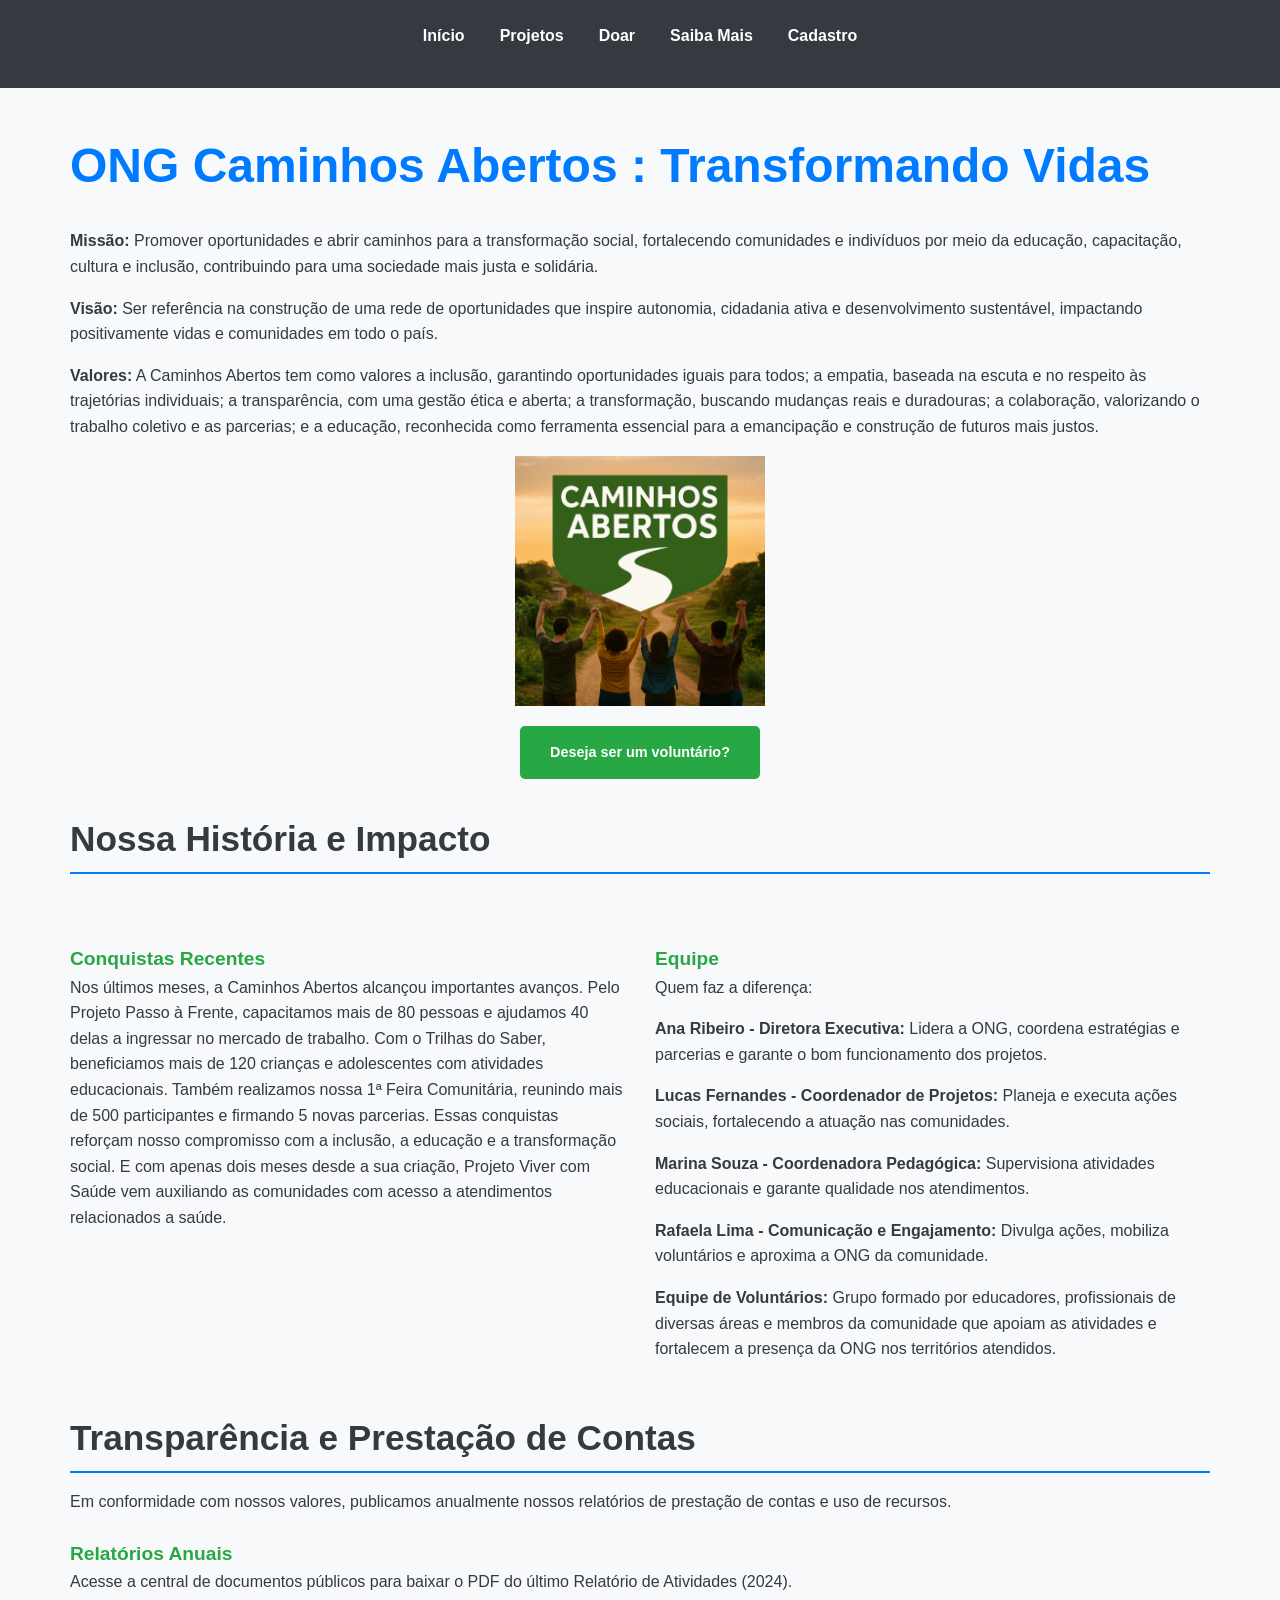
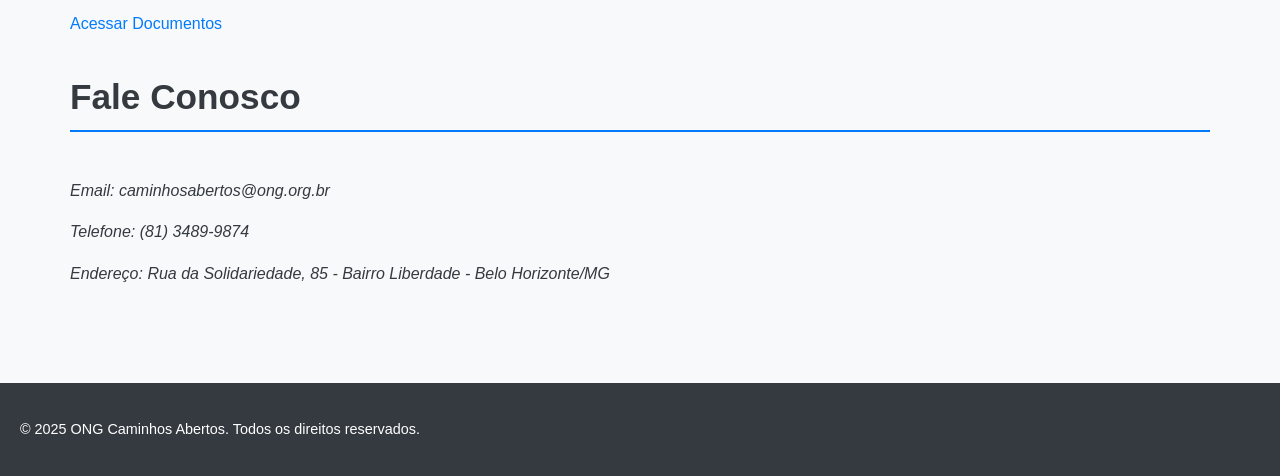
<file: index.html>
<!DOCTYPE html>
<html lang="pt-BR">
<head>
    <meta charset="UTF-8">
    <meta name="viewport" content="width=device-width, initial-scale=1.0">
    <title>Caminhos Abertos | Página Inicial</title>
    <meta name="description" content="Plataforma da ONG Caminhos Abertos: Conheça nossos projetos, voluntarie-se e faça doações online.">
    <meta name="keywords" content="ONG, Voluntariado, Doação, Projetos Sociais, Terceiro Setor">
    <meta name="author" content="Jonatha Thiago / Equipe de Desenvolvimento">

    <link rel="stylesheet" href="assets/css/style.css">
    <script src="assets/scripts/script.js" defer></script>
</head>
<body>
    <header>
        <nav>
            <ul>
                <li><a href="index.html">Início</a></li>
                <li><a href="projetos.html">Projetos</a></li>
                <li><a href="doacoes.html">Doar</a></li>
                <li><a href="saibamais.html">Saiba Mais</a></li> <li><a href="cadastro.html">Cadastro</a></li>
            </ul>
        </nav>
    </header>

    <main>
        <section id="apresentacao">
            <h1>ONG Caminhos Abertos : Transformando Vidas</h1>

            <p><b>Missão:</b> Promover oportunidades e abrir caminhos para a transformação social, fortalecendo comunidades e indivíduos por meio da educação, capacitação, cultura e inclusão, contribuindo para uma sociedade mais justa e solidária.</p>
            <p><b>Visão:</b> Ser referência na construção de uma rede de oportunidades que inspire autonomia, cidadania ativa e desenvolvimento sustentável, impactando positivamente vidas e comunidades em todo o país.</p>
            <p><b>Valores:</b> A Caminhos Abertos tem como valores a inclusão, garantindo oportunidades iguais para todos; a empatia, baseada na escuta e no respeito às trajetórias individuais; a transparência, com uma gestão ética e aberta; a transformação, buscando mudanças reais e duradouras; a colaboração, valorizando o trabalho coletivo e as parcerias; e a educação, reconhecida como ferramenta essencial para a emancipação e construção de futuros mais justos.</p>
            <img src="assets/images/capa_principal_ong.png" alt="Foto de um projeto social da ONG" loading="lazy"id="capa-principal">

            <a href="projetos.html#voluntariado" class="btn-voluntario" role="button">Deseja ser um voluntário?</a>
        </section>

        <section id="sobre">
            <h2>Nossa História e Impacto</h2>
            <article>
                <h3>Conquistas Recentes</h3>
                <p>Nos últimos meses, a Caminhos Abertos alcançou importantes avanços. Pelo Projeto Passo à Frente, capacitamos mais de 80 pessoas e ajudamos 40 delas a ingressar no mercado de trabalho. Com o Trilhas do Saber, beneficiamos mais de 120 crianças e adolescentes com atividades educacionais. Também realizamos nossa 1ª Feira Comunitária, reunindo mais de 500 participantes e firmando 5 novas parcerias. Essas conquistas reforçam nosso compromisso com a inclusão, a educação e a transformação social. E com apenas dois meses desde a sua criação, Projeto Viver com Saúde vem auxiliando as comunidades com acesso a atendimentos relacionados a saúde.</p>
            </article>
            <article>
                <h3>Equipe</h3>
                <p>Quem faz a diferença:</p>
                <p><b>Ana Ribeiro - Diretora Executiva:</b> Lidera a ONG, coordena estratégias e parcerias e garante o bom funcionamento dos projetos.</p>
                <p><b>Lucas Fernandes - Coordenador de Projetos:</b> Planeja e executa ações sociais, fortalecendo a atuação nas comunidades.</p>
                <p><b>Marina Souza - Coordenadora Pedagógica:</b> Supervisiona atividades educacionais e garante qualidade nos atendimentos.</p>
                <p><b>Rafaela Lima - Comunicação e Engajamento:</b> Divulga ações, mobiliza voluntários e aproxima a ONG da comunidade.</p>
                <p><b>Equipe de Voluntários:</b> Grupo formado por educadores, profissionais de diversas áreas e membros da comunidade que apoiam as atividades e fortalecem a presença da ONG nos territórios atendidos.</p>
            </article>
        </section>
        
        <section id="transparencia">
            <h2>Transparência e Prestação de Contas</h2>
            <p>Em conformidade com nossos valores, publicamos anualmente nossos relatórios de prestação de contas e uso de recursos.</p>
            <article>
                <h3>Relatórios Anuais</h3>
                <p>Acesse a central de documentos públicos  para baixar o PDF do último Relatório de Atividades (2024).</p>
                <a href="documentos.html" class="btn-primary" role="button">Acessar Documentos</a>
            </article>
        </section>
        
        <section id="contato">
            <h2>Fale Conosco</h2>
            <address>
                <p>Email: caminhosabertos@ong.org.br</p>
                <p>Telefone: (81) 3489-9874</p>
                <p>Endereço: Rua da Solidariedade, 85 - Bairro Liberdade - Belo Horizonte/MG</p>
            </address>
        </section>
    </main>

    <footer>
        <p>&copy; 2025 ONG Caminhos Abertos. Todos os direitos reservados.</p>
    </footer>
</body>
</html>
</file>
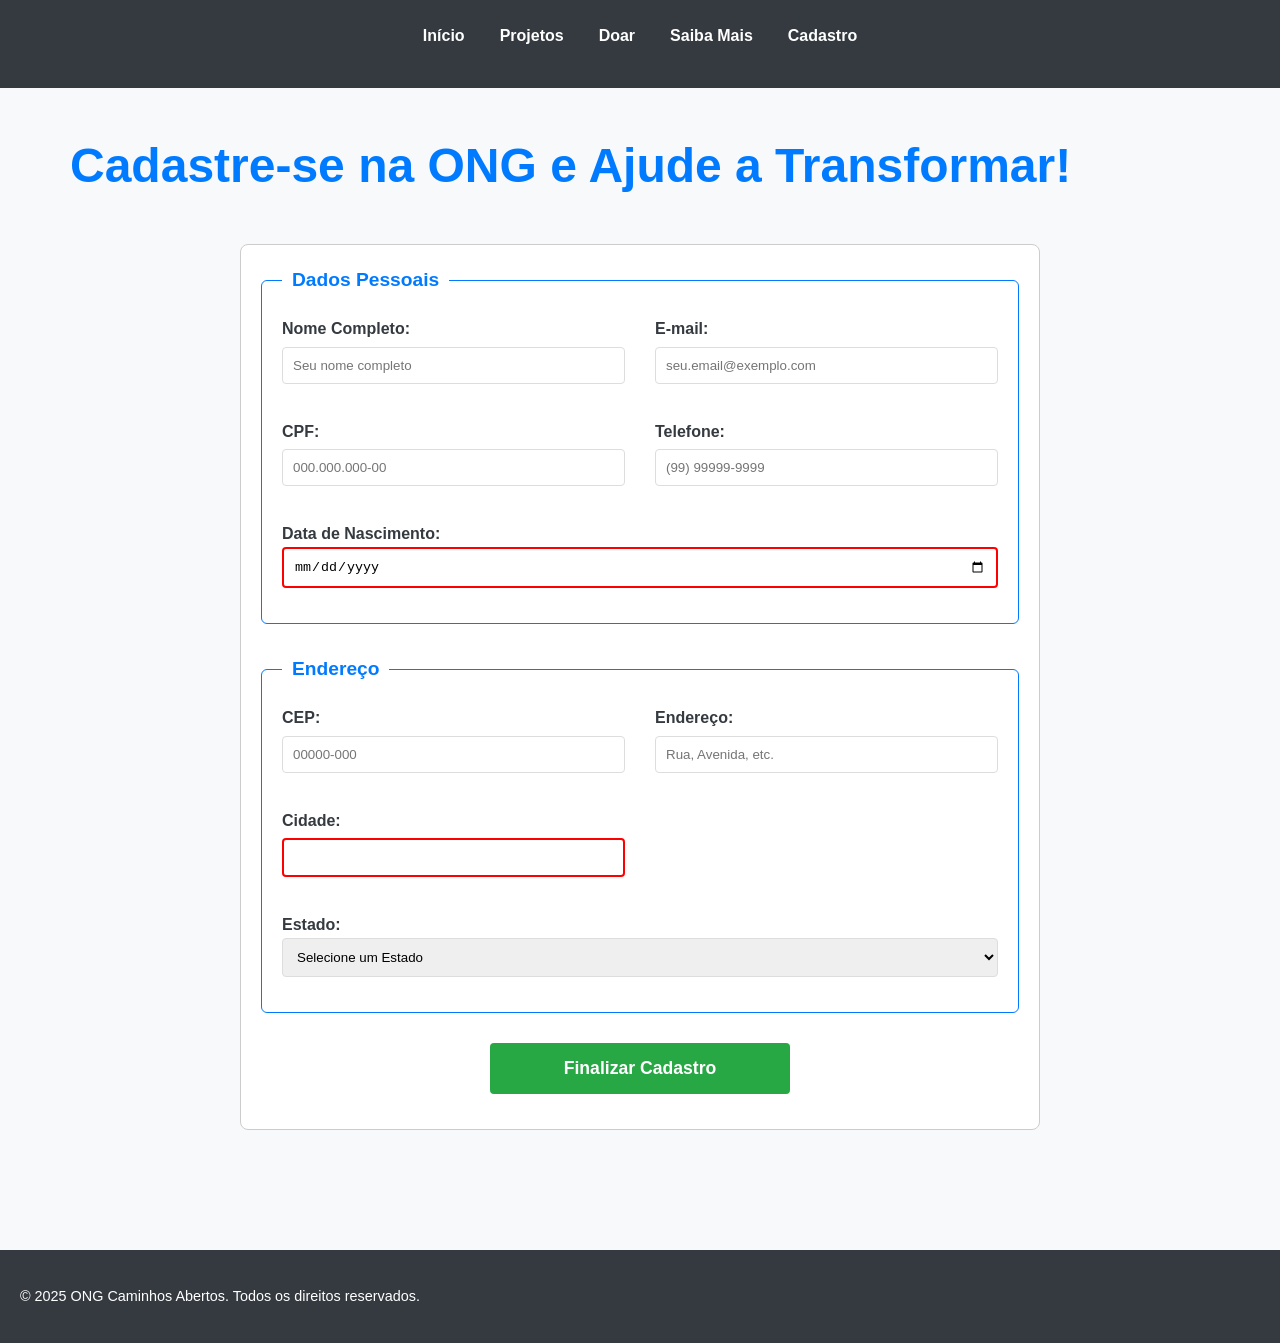
<file: cadastro.html>
<!DOCTYPE html>
<html lang="pt-BR">
<head>
    <meta charset="UTF-8">
    <meta name="viewport" content="width=device-width, initial-scale=1.0">
    <title>Cadastre-se | Caminhos Abertos</title>
    <link rel="stylesheet" href="assets/css/style.css">
    <script src="assets/scripts/script.js" defer></script>

</head>
<body>
    <header>
        <nav>
            <ul>
                <li><a href="index.html">Início</a></li>
                <li><a href="projetos.html">Projetos</a></li>
                <li><a href="doacoes.html">Doar</a></li>
                <li><a href="saibamais.html">Saiba Mais</a></li> <li><a href="cadastro.html">Cadastro</a></li>
            </ul>
        </nav>
    </header>

    <main>
        <h1>Cadastre-se na ONG e Ajude a Transformar!</h1>

        <form action="#" method="POST">
    
            <fieldset>
                <legend>Dados Pessoais</legend>

                <div>
                    <label for="nome">Nome Completo:</label>
                    <input type="text" id="nome" name="nome" placeholder="Seu nome completo" required>
                </div>

                <div>
                    <label for="email">E-mail:</label>
                    <input type="email" id="email" name="email" placeholder="seu.email@exemplo.com" required>
                    <span class="mensagem-erro" id="email-erro" style="color: red; font-size: 0.9em;"></span>
                </div>

                <div>
                    <label for="cpf">CPF:</label>
                    <input type="text" id="cpf" name="cpf" 
                        placeholder="000.000.000-00" 
                        required
                    />
                </div>

                <div>
                    <label for="telefone">Telefone:</label>
                    <input type="tel" id="telefone" name="telefone" 
                        placeholder="(99) 99999-9999" 
                        required
                    />
                </div>
                
                <div>
                    <label for="dataNasc">Data de Nascimento:</label>
                    <input type="date" id="dataNasc" name="dataNasc" required>
                </div>
            </fieldset>

            <fieldset>
                <legend>Endereço</legend>

                <div>
                    <label for="cep">CEP:</label>
                    <input type="text" id="cep" name="cep" 
                        placeholder="00000-000" 
                        required
                    />
                </div>

                <div>
                    <label for="endereco">Endereço:</label>
                    <input type="text" id="endereco" name="endereco" placeholder="Rua, Avenida, etc." required>
                </div>

                <div>
                    <label for="cidade">Cidade:</label>
                    <input type="text" id="cidade" name="cidade" required>
                </div>

                <div>
                    <label for="estado">Estado:</label>
                    <select id="estado" name="estado" required>
                        <option value="" disabled selected>Selecione um Estado</option>
                        <option value="SP">São Paulo</option>
                        <option value="RJ">Rio de Janeiro</option>
                        <option value="MG">Minas Gerais</option>
                        <option value="DF">Distrito Federal</option>
                        <option value="GO">Goiás</option>
                        <option value="CE">Ceará</option>
                        <option value="BA">Bahia</option>
                        <option value="PI">Piauí</option>
                        <option value="SC">Santa Catarina</option>
                    </select>
                </div>
            </fieldset>

            <div>
                <button type="submit">Finalizar Cadastro</button>
            </div>
        </form>
    </main>

    <footer>
        <p>&copy; 2025 ONG Caminhos Abertos. Todos os direitos reservados.</p>
    </footer>
</body>
</html>
</file>
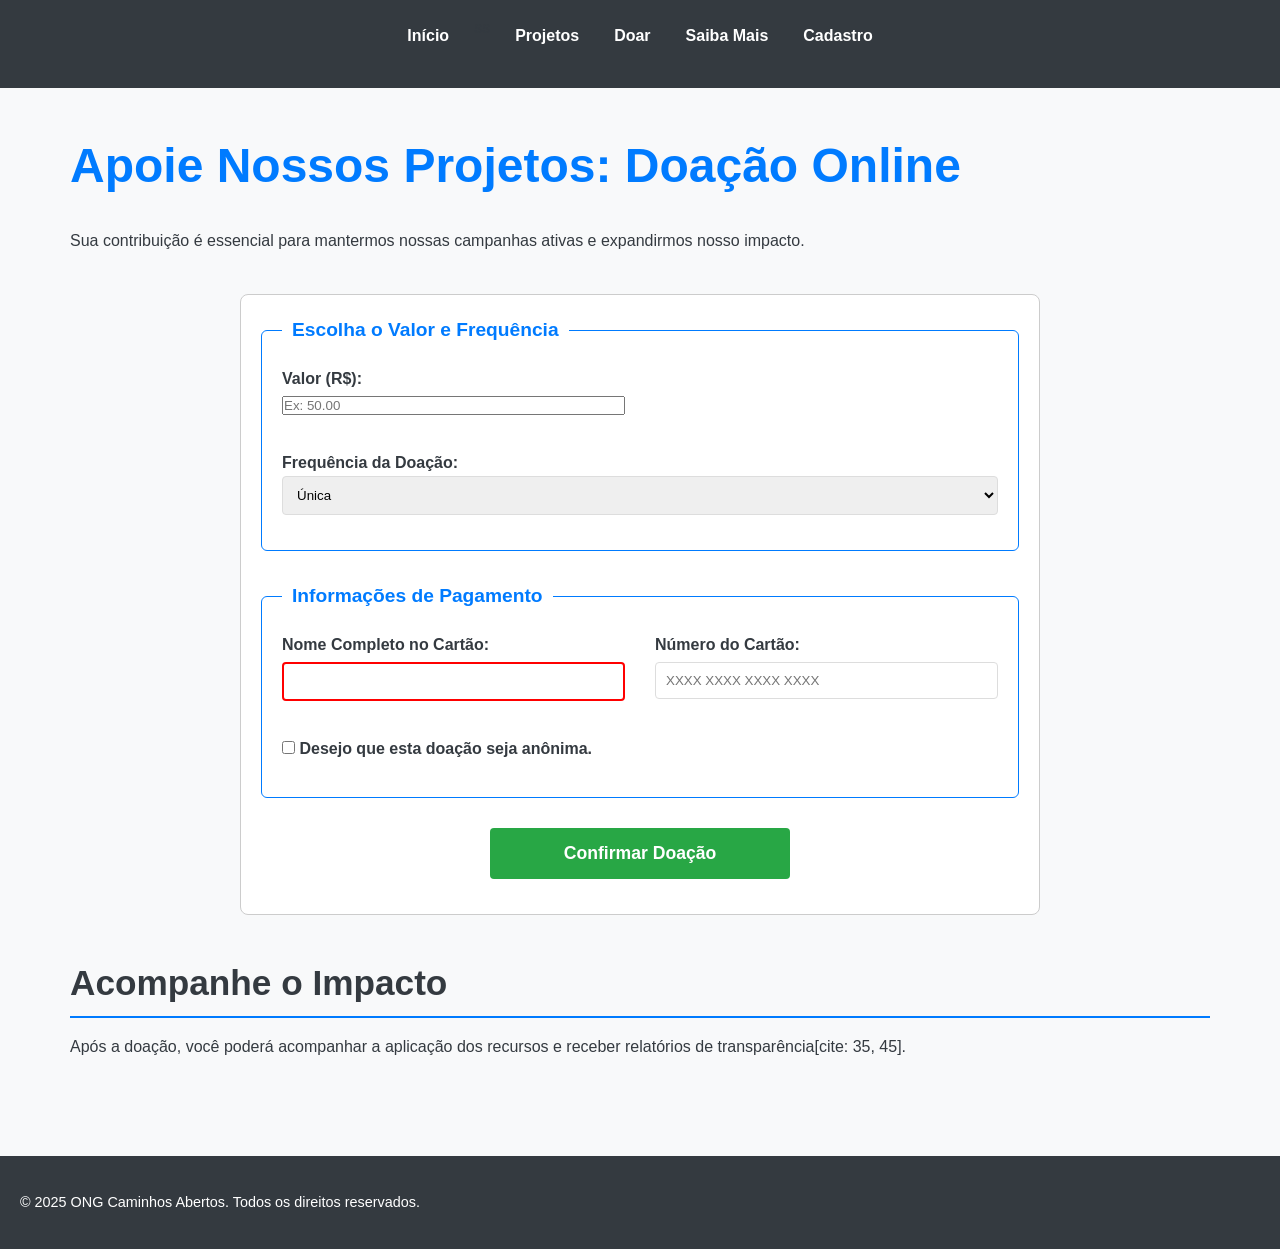
<file: doacoes.html>
<!DOCTYPE html>
<html lang="pt-BR">
<head>
    <meta charset="UTF-8">
    <meta name="viewport" content="width=device-width, initial-scale=1.0">
    <title>Faça Sua Doação | Caminhos Abertos</title>
    <meta name="description" content="Faça uma doação online para a ONG Caminhos Abertos e ajude a transformar projetos sociais.">
    <meta name="keywords" content="Doação Online, Captação de Recursos, ONG, Apoie Projetos">
    <meta name="author" content="Jonatha Thiago / Equipe de Desenvolvimento">

    <link rel="stylesheet" href="assets/css/style.css">
    <script src="assets/scripts/script.js" defer></script>
</head>
<body>
    <header>
        <nav>
            <ul>
                <li><a href="index.html">Início</a></li>ss
                <li><a href="projetos.html">Projetos</a></li>
                <li><a href="doacoes.html">Doar</a></li>
                <li><a href="saibamais.html">Saiba Mais</a></li> <li><a href="cadastro.html">Cadastro</a></li>
            </ul>
        </nav>
    </header>

    <main>
        <h1>Apoie Nossos Projetos: Doação Online</h1>

        <section id="formulario-doacao">
            <p>Sua contribuição é essencial para mantermos nossas campanhas ativas e expandirmos nosso impacto.</p>
            
            <form action="#" method="POST" id="form-doacao">
                <fieldset>
                    <legend>Escolha o Valor e Frequência</legend>
                    
                    <div>
                        <label for="valor-doacao">Valor (R$):</label>
                        <input type="number" id="valor-doacao" name="valor-doacao" placeholder="Ex: 50.00" step="0.01" min="5" required>
                        <span class="mensagem-erro" id="valor-erro" style="color: red; font-size: 0.9em;"></span>
                    </div>

                    <div>
                        <label for="frequencia">Frequência da Doação:</label>
                        <select id="frequencia" name="frequencia" required>
                            <option value="unica" selected>Única</option>
                            <option value="mensal">Mensal (Doação Recorrente)</option>
                        </select>
                    </div>
                </fieldset>

                <fieldset>
                    <legend>Informações de Pagamento</legend>
                    
                    <div>
                        <label for="nome-cartao">Nome Completo no Cartão:</label>
                        <input type="text" id="nome-cartao" name="nome-cartao" required>
                    </div>
                    
                    <div>
                        <label for="numero-cartao">Número do Cartão:</label>
                        <input type="text" id="numero-cartao" name="numero-cartao" 
                            placeholder="XXXX XXXX XXXX XXXX" 
                            maxlength="19" 
                            required>
                    </div>
                    
                    <div>
                        <input type="checkbox" id="anonimo" name="anonimo">
                        <label for="anonimo">Desejo que esta doação seja anônima.</label>
                    </div>
                </fieldset>
                
                <div>
                    <button type="submit">Confirmar Doação</button>
                </div>
            </form>
        </section>
        
        <section id="impacto">
            <h2>Acompanhe o Impacto</h2>
            <p>Após a doação, você poderá acompanhar a aplicação dos recursos e receber relatórios de transparência[cite: 35, 45].</p>
        </section>
    </main>

    <footer>
        <p>&copy; 2025 ONG Caminhos Abertos. Todos os direitos reservados.</p>
    </footer>
</body>
</html>
</file>
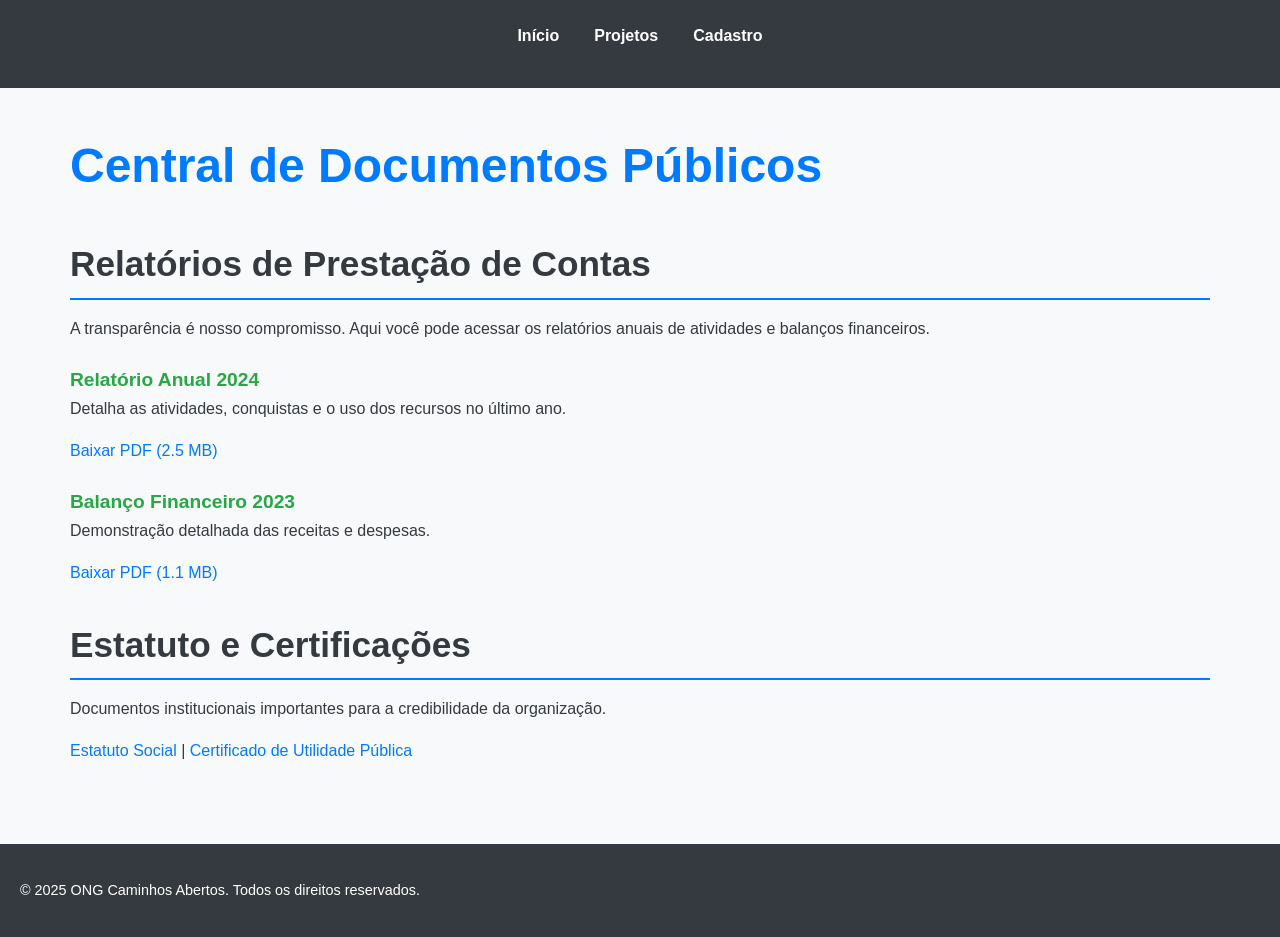
<file: documentos.html>
<!DOCTYPE html>
<html lang="pt-BR">
<head>
    <meta charset="UTF-8">
    <meta name="viewport" content="width=device-width, initial-scale=1.0">
    <title>Central de Documentos | Caminhos Abertos</title>
    <meta name="description" content="Central de documentos públicos e relatórios de transparência da ONG Caminhos Abertos.">
    <meta name="keywords" content="ONG, Transparência, Relatórios, Documentos Públicos">
    <meta name="author" content="Jonatha Thiago / Equipe de Desenvolvimento">

    <link rel="stylesheet" href="assets/css/style.css">
    <script src="assets/scripts/script.js" defer></script>
</head>
<body>
    <header>
        <nav>
            <ul>
                <li><a href="index.html">Início</a></li>
                <li><a href="projetos.html">Projetos</a></li>
                <li><a href="cadastro.html">Cadastro</a></li>
            </ul>
        </nav>
    </header>

    <main>
        <h1>Central de Documentos Públicos</h1>

        <section id="relatorios-anuais">
            <h2>Relatórios de Prestação de Contas</h2>
            <p>A transparência é nosso compromisso. Aqui você pode acessar os relatórios anuais de atividades e balanços financeiros.</p>
            
            <article>
                <h3>Relatório Anual 2024</h3>
                <p>Detalha as atividades, conquistas e o uso dos recursos no último ano.</p>
                <a href="#" role="button" download>Baixar PDF (2.5 MB)</a>
            </article>

            <article>
                <h3>Balanço Financeiro 2023</h3>
                <p>Demonstração detalhada das receitas e despesas.</p>
                <a href="#" role="button" download>Baixar PDF (1.1 MB)</a>
            </article>
        </section>
        
        <section id="outros-documentos">
            <h2>Estatuto e Certificações</h2>
            <p>Documentos institucionais importantes para a credibilidade da organização.</p>
            <a href="#" role="button" download>Estatuto Social</a> |
            <a href="#" role="button" download>Certificado de Utilidade Pública</a>
        </section>
    </main>

    <footer>
        <p>&copy; 2025 ONG Caminhos Abertos. Todos os direitos reservados.</p>
    </footer>
</body>
</html>
</file>
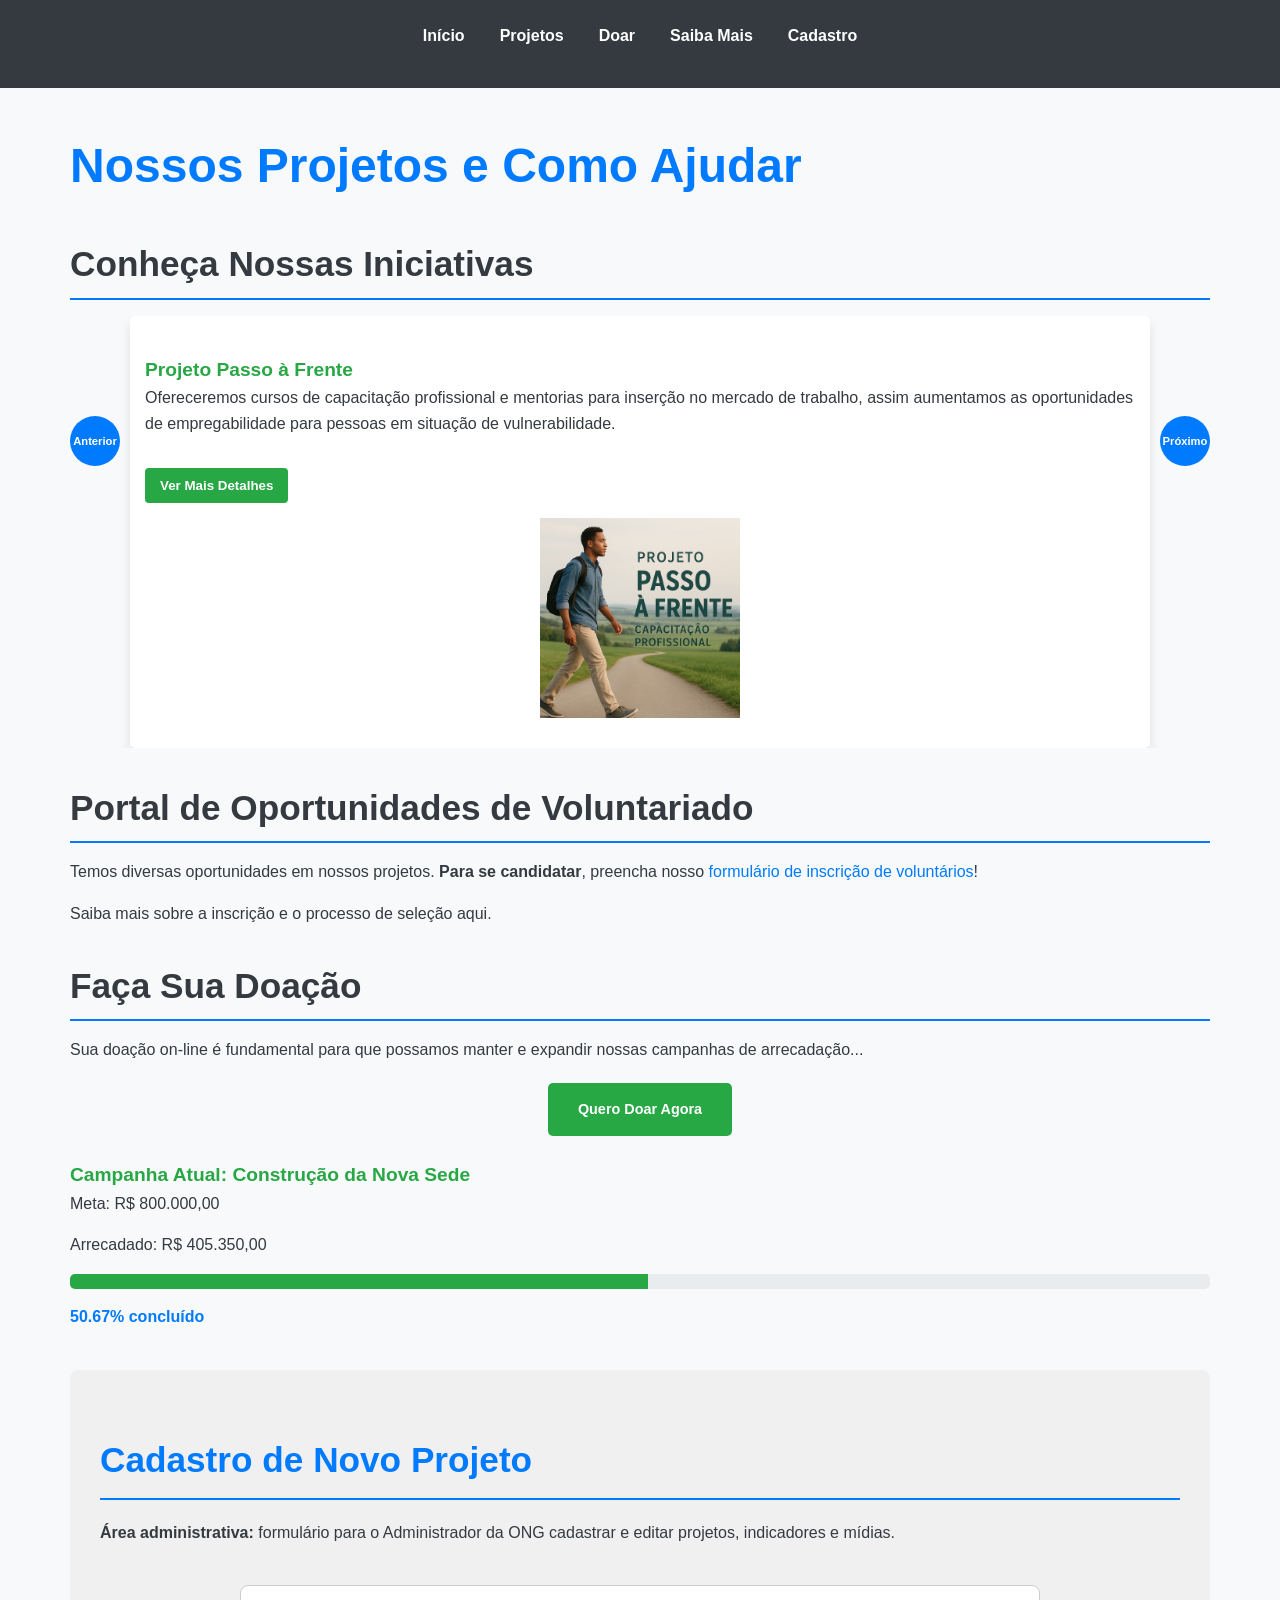
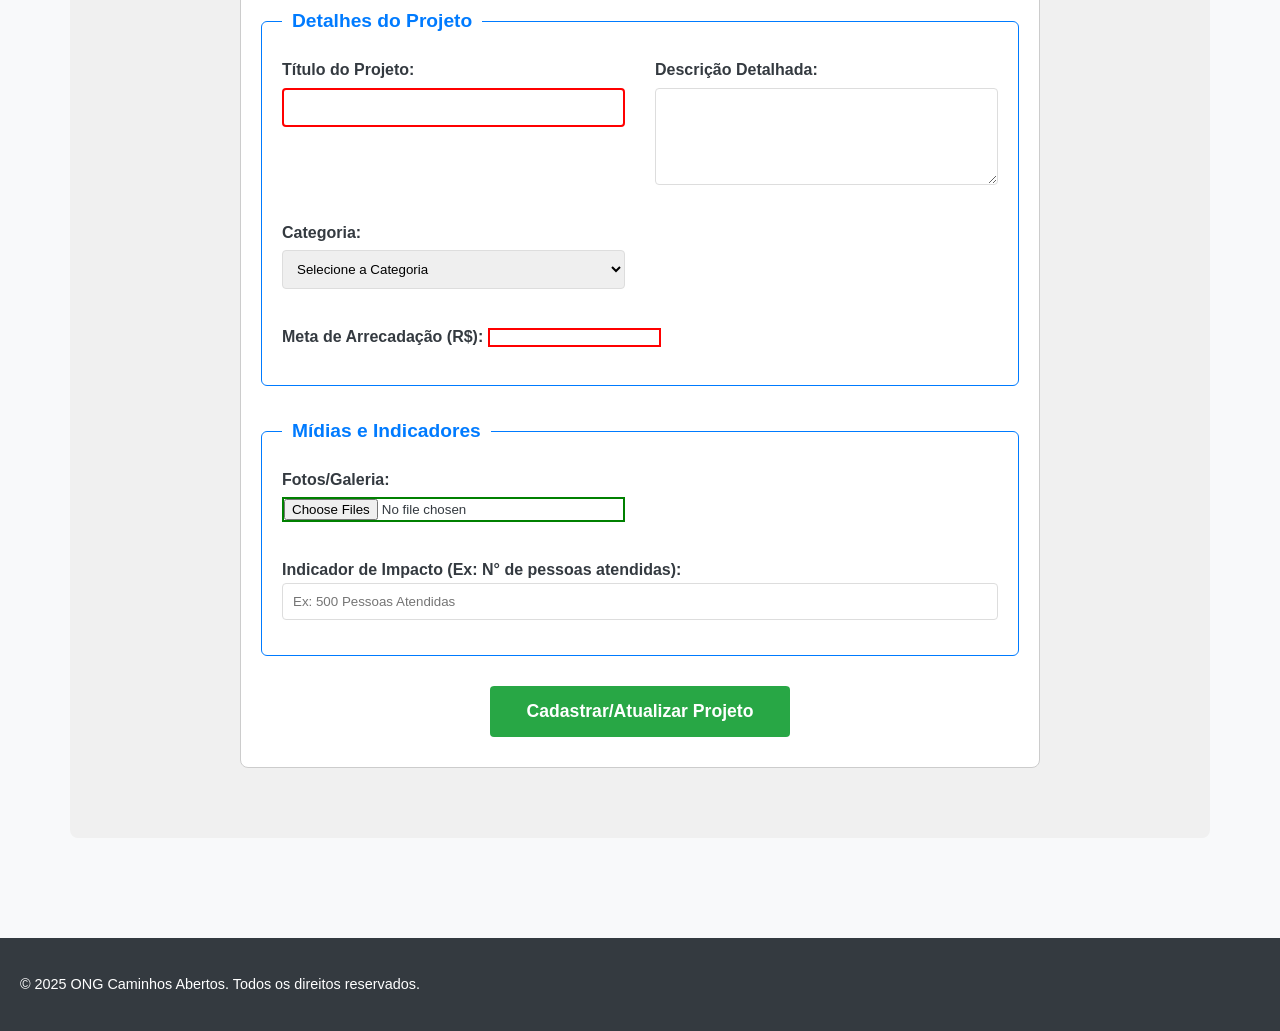
<file: projetos.html>
<!DOCTYPE html>
<html lang="pt-BR">
<head>
    <meta charset="UTF-8">
    <meta name="viewport" content="width=device-width, initial-scale=1.0">
    <title>Projetos e Ações | Caminhos Abertos</title>
    <link rel="stylesheet" href="assets/css/style.css">
    <script src="assets/scripts/script.js" defer></script>
</head>
<body>
    <header>
        <nav>
            <ul>
                <li><a href="index.html">Início</a></li>
                <li><a href="projetos.html">Projetos</a></li>
                <li><a href="doacoes.html">Doar</a></li>
                <li><a href="saibamais.html">Saiba Mais</a></li> <li><a href="cadastro.html">Cadastro</a></li>
            </ul>
        </nav>
    </header>

    <main>
        <h1>Nossos Projetos e Como Ajudar</h1>

        <section id="projetos-atuais">
            <h2>Conheça Nossas Iniciativas</h2>
            
            <div class="carousel-container">
                
                <button id="prev-projeto" class="carousel-btn">Anterior</button>
                
                <div class="carousel-wrapper">
                    
                    <article class="projeto-item carousel-slide" id="projeto-a">
                        <h3>Projeto Passo à Frente</h3>
                        <p>Ofereceremos cursos de capacitação profissional e mentorias para inserção no mercado de trabalho, assim aumentamos as oportunidades de empregabilidade para pessoas em situação de vulnerabilidade.</p>
                        
                        <div class="projeto-detalhes" style="display: none;">
                            <p><b>Detalhes Avançados:</b> Capacitação de 800 participantes com habilidades técnicas e comportamentais no ambiente de trabalho, e junto a empresas parceiras vinculamos 600 dessas pessoas ao mercado de trabalho.</p>
                            <p><strong>Indicadores:</strong> 80% dos participantes ingressaram no mercado de trabalho.</p>
                        </div>
                        
                        <button class="toggle-detalhes" data-target="projeto-a">Ver Mais Detalhes</button>
                        
                        <img src="assets/images/projeto_passo_a_frente.png" alt= "Foto capa do projeto" loading="lazy">
                    </article>

                    <article class="projeto-item carousel-slide" id="projeto-b"> 
                        <h3>Projeto Trilhas do Saber</h3>
                        <p><b>Foco e impacto do projeto:</b> Promovemos atividades de reforço escolar e oficinas socioeducativas,contribuindo na melhora do desempenho escolar e reduzindo a evasão entre crianças e adolescentes. Oferecermos aulas de reforço em disciplinas básicas,avançadas e EJA.</p>
                        
                        <div class="projeto-detalhes" style="display: none;">
                            <p><strong>Detalhes Avançados:</strong> Reduzimos a evasão escolar em 35% no último ano e pretendemos dobrar a meta e alcançar maior parte da comunidade.</p>
                        </div>
                        
                        <button class="toggle-detalhes" data-target="projeto-b">Ver Mais Detalhes</button>

                        <img src="assets/images/projeto_trilhas_do_saber.png" alt="Professores ensinando em sala de aula" loading="lazy">
                
                    </article>

                    <article class="projeto-item carousel-slide" id="projeto-c" style="display: none;">
                        <h3>Projeto Conexão Comunidade</h3>
                        <p>Em nossos espaços de convivência, promovemos eventos, cursos e rodas de conversa que fortalecem os vínculos sociais e incentivam a cidadania ativa. Por meio de grupos de apoio, atividades culturais e esportivas, criamos oportunidades para que diferentes públicos se encontrem, compartilhem experiências e construam soluções coletivas para desafios da comunidade.</p>
                        
                        <div class="projeto-detalhes" style="display: none;">
                            <p><strong>Detalhes Avançados:</strong> O Projeto Conexão Comunidade impactou mais de 1.200 pessoas em um ano, com 40 encontros entre rodas de conversa, cursos e eventos culturais e esportivos. A pesquisa com participantes mostrou que 88% sentiram maior senso de pertencimento e 65% ampliaram suas redes de apoio. Foram firmadas 12 novas parcerias locais, fortalecendo ações e ampliando o alcance do projeto, que superou suas metas e se tornou referência em inclusão social e participação cidadã.</p>
                        </div>
                        <button class="toggle-detalhes" data-target="projeto-c">Ver Mais Detalhes</button>
                        <img src="assets/images/projeto_conexao_comunidade.png" alt="Roda de conversa com a comunidade" loading="lazy">
                    </article>

                    <article class="projeto-item carousel-slide" id="projeto-d" style="display: none;">
                        <h3>Projeto Viver com Saúde</h3>
                        <p>Projeto lançado há menos de dois meses, com o intuito de promover ações de prevenção, cuidado e orientação em saúde, resultano na melhora da qualidade de vida e reduzindo riscos de doenças na comunidade atendida. Tendo como seu principal objetivo realizar campanhas de saúde preventiva com foco em alimentação, atividade física e bem-estar.</p>
                        
                        <div class="projeto-detalhes" style="display: none;">
                            <p><strong>Detalhes Avançados:</strong>  Em dois meses de atuação, o Projeto Viver com Saúde realizou 40 atendimentos diretos à comunidade, oferecendo orientações sobre alimentação, atividade física e cuidados preventivos. Com o crescimento da procura e a ampliação das ações, a meta é atingir mais de 600 atendimentos nos próximos seis meses, consolidando o projeto como referência em promoção da saúde e bem-estar comunitário.</p>
                        </div>
                        <button class="toggle-detalhes" data-target="projeto-d">Ver Mais Detalhes</button>
                        <img src="assets/images/projeto_viver_com_saude.png" alt="Palestra com profissionais da saude" loading="lazy">
                    </article>
                    
                </div>
                
                <button id="next-projeto" class="carousel-btn">Próximo</button>
                
            </div>
        </section>

        <section id="voluntariado">
            <h2>Portal de Oportunidades de Voluntariado</h2>
            <p>Temos diversas oportunidades em nossos projetos. <b>Para se candidatar</b>, preencha nosso <a href="cadastro.html">formulário de inscrição de voluntários</a>!</p>
            <p>Saiba mais sobre a inscrição e o processo de seleção aqui.</p>
        </section>

        <section id="doacoes">
            <h2>Faça Sua Doação</h2>
            <p>Sua doação on-line é fundamental para que possamos manter e expandir nossas campanhas de arrecadação...</p>
            
            <a href="doacoes.html" class="btn-voluntario" role="button" style="margin-bottom: 20px;">Quero Doar Agora</a>
            
            <div class="meta-campanha">
                <h3>Campanha Atual: Construção da Nova Sede</h3>
                <p>Meta: R$ <span id="meta-valor">800.000,00</span></p>
                <p>Arrecadado: R$ <span id="arrecadado-valor">400.855,00</span></p>
                
                <div class="barra-progresso">
                    <div id="progresso-preenchimento" style="width: 0%;"></div>
                </div>
                <p id="progresso-porcentagem">51% concluído</p>
            </div>
        </section>

        <section id="cadastro-projeto">
            <h2>Cadastro de Novo Projeto</h2>
            <p><b>Área administrativa:</b> formulário para o Administrador da ONG cadastrar e editar projetos, indicadores e mídias.</p>
            
            <form action="#" method="POST" class="formulario-projeto">
                <fieldset>
                    <legend>Detalhes do Projeto</legend>
                    
                    <div>
                        <label for="titulo-projeto">Título do Projeto:</label>
                        <input type="text" id="titulo-projeto" name="titulo-projeto" required>
                    </div>
                    
                    <div>
                        <label for="descricao-projeto">Descrição Detalhada:</label>
                        <textarea id="descricao-projeto" name="descricao-projeto" rows="5" required></textarea>
                    </div>

                    <div>
                        <label for="categoria">Categoria:</label>
                        <select id="categoria" name="categoria" required>
                            <option value="" disabled selected>Selecione a Categoria</option>
                            <option value="educacao">Educação</option>
                            <option value="capacitação técnica">Capacitação Técnica</option>
                            <option value="saúde">Saúde</option>
                            <option value="suporte-comunitario">Suporte Comunitário</option>
                        </select>
                    </div>

                    <div>
                        <label for="meta-projeto">Meta de Arrecadação (R$):</label>
                        <input type="number" id="meta-projeto" name="meta-projeto" step="0.01" required>
                    </div>
                </fieldset>

                <fieldset>
                    <legend>Mídias e Indicadores</legend>
                    <div>
                        <label for="fotos">Fotos/Galeria:</label>
                        <input type="file" id="fotos" name="fotos" multiple accept="image/*">
                    </div>
                    
                    <div>
                        <label for="indicador-chave">Indicador de Impacto (Ex: N° de pessoas atendidas):</label>
                        <input type="text" id="indicador-chave" name="indicador-chave" placeholder="Ex: 500 Pessoas Atendidas">
                    </div>
                </fieldset>
                
                <button type="submit">Cadastrar/Atualizar Projeto</button>
            </form>
        </section>

        
    </main>

    <footer>
        <p>&copy; 2025 ONG Caminhos Abertos. Todos os direitos reservados.</p>
    </footer>
</body>
</html>
</file>
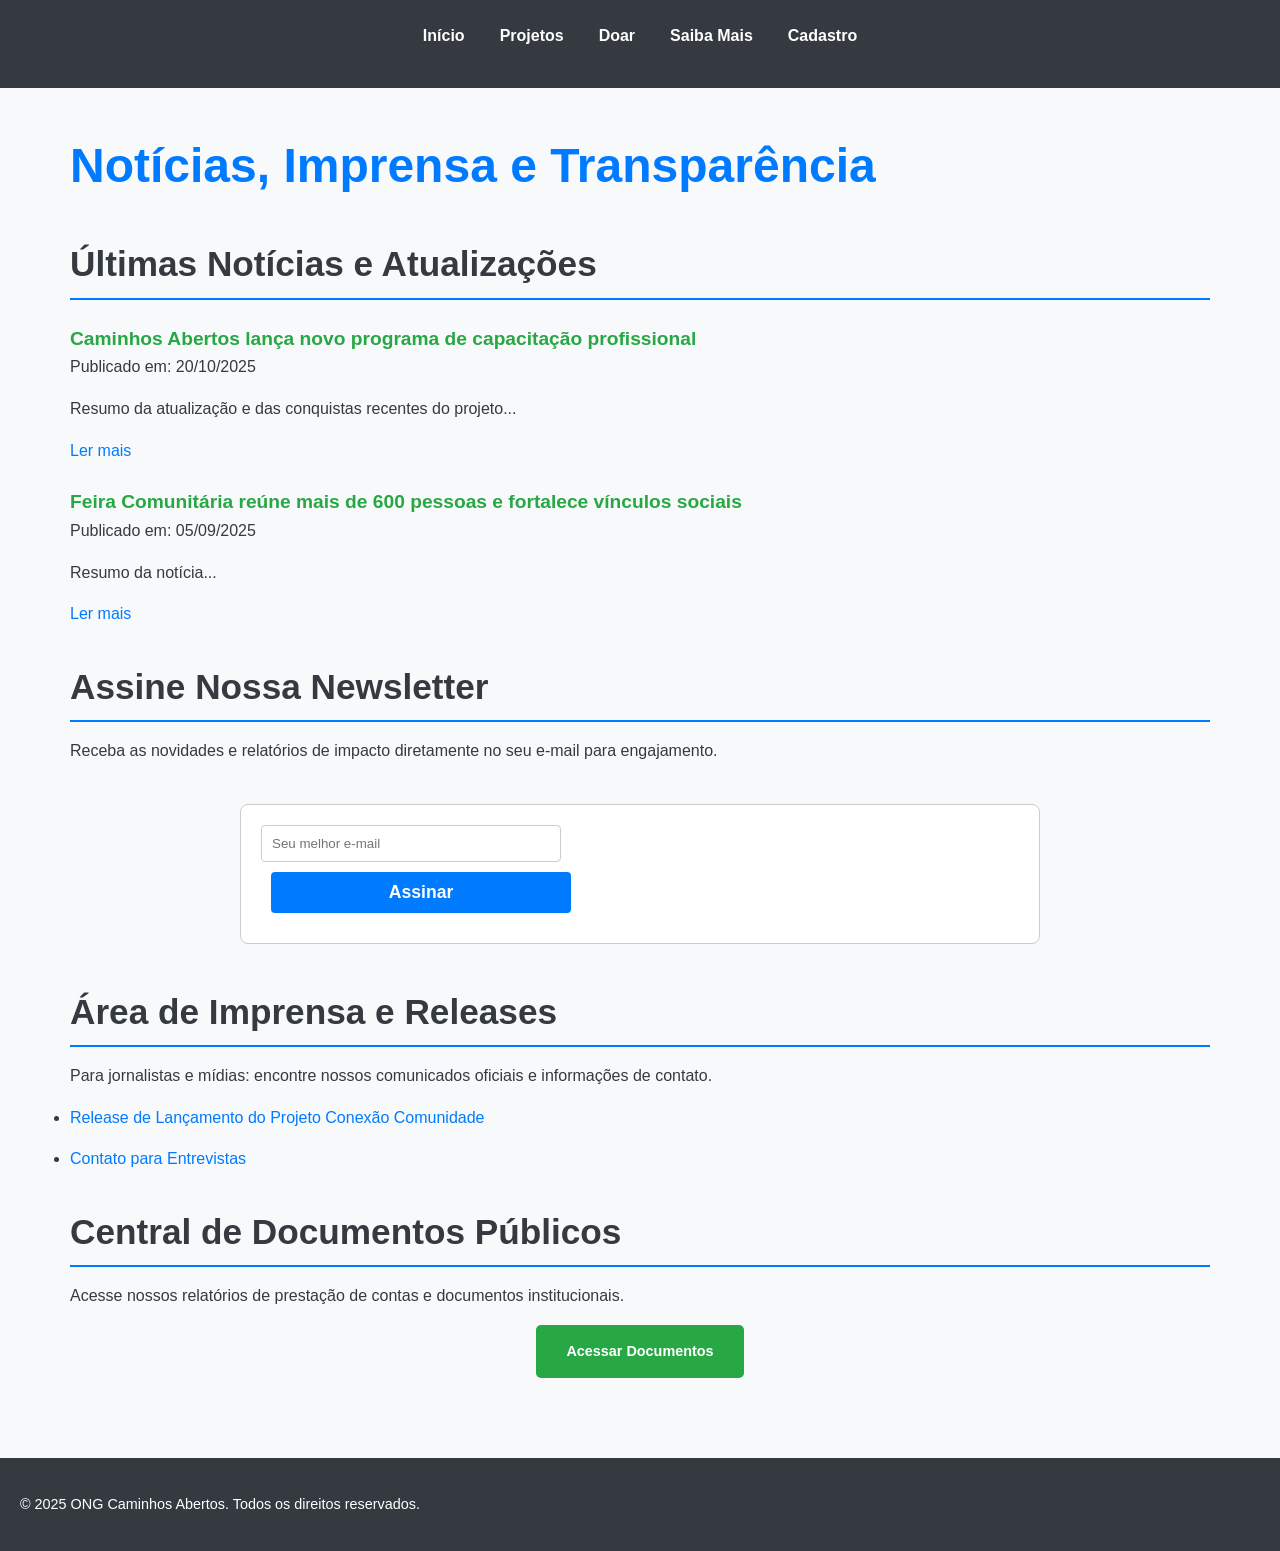
<file: saibamais.html>
<!DOCTYPE html>
<html lang="pt-BR">
<head>
    <meta charset="UTF-8">
    <meta name="viewport" content="width=device-width, initial-scale=1.0">
    <title>Saiba Mais e Transparência | Caminhos Abertos</title>
    <meta name="description" content="Notícias, releases, newsletter e central de documentos da ONG Caminhos Abertos. Mantenha-se atualizado e acompanhe nossa transparência.">
    <meta name="keywords" content="Notícias ONG, Imprensa, Newsletter, Transparência, Documentos Públicos">
    <meta name="author" content="Jonatha Thiago / Equipe de Desenvolvimento">

    <link rel="stylesheet" href="assets/css/style.css">
    <script src="assets/scripts/script.js" defer></script>
</head>
<body>
    <header>
        <nav>
            <ul>
                <li><a href="index.html">Início</a></li>
                <li><a href="projetos.html">Projetos</a></li>
                <li><a href="doacoes.html">Doar</a></li>
                <li><a href="saibamais.html">Saiba Mais</a></li> <li><a href="cadastro.html">Cadastro</a></li>
            </ul>
        </nav>
    </header>

    <main>
        <h1>Notícias, Imprensa e Transparência</h1>

        <section id="noticias">
            <h2>Últimas Notícias e Atualizações</h2>
            <article>
                <h3>Caminhos Abertos lança novo programa de capacitação profissional</h3>
                <p>Publicado em: 20/10/2025</p>
                <p>Resumo da atualização e das conquistas recentes do projeto...</p>
                <a href="#">Ler mais</a>
            </article>
            <article>
                <h3>Feira Comunitária reúne mais de 600 pessoas e fortalece vínculos sociais</h3>
                <p>Publicado em: 05/09/2025</p>
                <p>Resumo da notícia...</p>
                <a href="#">Ler mais</a>
            </article>
        </section>
        
        <section id="newsletter">
            <h2>Assine Nossa Newsletter</h2>
            <p>Receba as novidades e relatórios de impacto diretamente no seu e-mail para engajamento.</p>
            <form action="#" method="POST">
                <input type="email" placeholder="Seu melhor e-mail" required style="padding: 10px; width: 300px; max-width: 100%; border: 1px solid #ccc; border-radius: 4px;">
                <button type="submit" style="padding: 10px; margin-left: 10px; background-color: var(--cor-primaria); color: white; border: none; border-radius: 4px;">Assinar</button>
            </form>
        </section>

        <section id="imprensa">
            <h2>Área de Imprensa e Releases</h2>
            <p>Para jornalistas e mídias: encontre nossos comunicados oficiais e informações de contato.</p>
            <ul>
                <li><a href="#">Release de Lançamento do Projeto Conexão Comunidade</a></li>
                <li><a href="#">Contato para Entrevistas</a></li>
            </ul>
        </section>

        <section id="transparencia">
            <h2>Central de Documentos Públicos</h2>
            <p>Acesse nossos relatórios de prestação de contas e documentos institucionais.</p>
            <a href="documentos.html" class="btn-voluntario" role="button" style="margin-top: 10px;">Acessar Documentos</a>
        </section>
    </main>

    <footer>
        <p>&copy; 2025 ONG Caminhos Abertos. Todos os direitos reservados.</p>
    </footer>
</body>
</html>
</file>
<file: assets/css/style.css>
* {
    margin: 0;
    padding: 0;
    box-sizing: border-box; 
}


:root {
    
    --cor-primaria: #007bff;     
    --cor-secundaria: #28a745;  
    --cor-fundo: #f8f9fa;      
    --cor-texto-principal: #343a40; 
    --cor-texto-claro: #ffffff;
    
    --fonte-principal: 'Arial', sans-serif;
    --tamanho-base: 16px;
}

body {
    font-family: var(--fonte-principal);
    background-color: var(--cor-fundo);
    color: var(--cor-texto-principal);
    line-height: 1.6;
}


main {
    padding: 20px;
}

h1 {
    font-size: 1.8rem; 
    color: var(--cor-primaria);
    margin-bottom: 1.5rem;
}

h2 {
    font-size: 1.4rem;
    color: var(--cor-texto-principal);
    border-bottom: 2px solid var(--cor-primaria);
    padding-bottom: 5px;
    margin-top: 2rem;
    margin-bottom: 1rem;
}

h3 {
    font-size: 1.2rem;
    margin-top: 1.5rem;
    color: var(--cor-secundaria);
}


p, li {
    margin-bottom: 1rem;
    font-size: var(--tamanho-base);
}


a {
    color: var(--cor-primaria);
    text-decoration: none;
}

a:hover {
    text-decoration: underline;
}

img {
    max-width: 100%; 
    height: auto;
    display: block;
    margin: 15px 0;
    border-radius: 8px;
}

header {
    background-color: var(--cor-texto-principal);
    padding: 15px 20px;
    display: flex; 
    justify-content: space-between; 
    align-items: center; 
}

nav ul {
    list-style: none;
    display: flex; 
    gap: 15px; 
    flex-wrap: wrap; 
}

nav li a {
    color: var(--cor-texto-claro);
    padding: 8px 10px;
    display: block;
    font-weight: bold;
    text-align: center;
}

footer {
    background-color: var(--cor-texto-principal);
    color: var(--cor-texto-claro);
    text-align: center;
    padding: 30px 20px;
    margin-top: 40px;
    
    
    display: grid;
    grid-template-columns: 1fr;
    gap: 20px;
}

footer p, footer address {
    margin: 5px 0;
    font-size: 0.9rem;
}


@media (min-width: 768px) {
    
    
    main {
        
        max-width: 900px; 
        margin: 0 auto;
        padding: 30px; 
    }

    
    h1 {
        font-size: 2.5rem; 
    }

    h2 {
        font-size: 1.8rem;
    }

    #projetos-atuais {
        display: grid;
        grid-template-columns: repeat(auto-fit, minmax(300px, 1fr)); 
        gap: 25px;
        margin-top: 20px;
    }
    
   
    footer {
        grid-template-columns: 1fr 1fr; 
        text-align: left;
    }
    header {
        justify-content: space-around;
    }

    fieldset {
        
        display: grid;
        grid-template-columns: 1fr 1fr;
        gap: 20px 30px; 
    }

    
    #endereco, #nome {
        grid-column: 1 / -1; 
    }

    
    form div:last-child {
        grid-column: 1 / -1;
        display: block; 
    }
    
    button[type="submit"] {
        max-width: 300px;
        margin: 10px auto; 
        display: block;
    }
}

@media (min-width: 1200px) {
    
    
    main {
        max-width: 1140px; 
        padding: 40px 0; 
    }

    
    h1 {
        font-size: 3rem; 
    }

    h2 {
        font-size: 2.2rem;
    }


    footer {
        
        grid-template-columns: 1fr 1fr 1fr;
    }
    
   
   
    #sobre, #contato {
        display: grid;
        grid-template-columns: 1fr 1fr;  
        gap: 30px;
    }

    #sobre > h2, #contato > h2 {
        grid-column: 1 / -1; 
    }
}

form {
    max-width: 800px;
    margin: 40px auto;
    padding: 20px;
    border: 1px solid #ccc;
    border-radius: 8px;
    background-color: var(--cor-texto-claro);
}

fieldset {
    border: 1px solid var(--cor-primaria);
    padding: 20px;
    margin-bottom: 30px;
    border-radius: 6px;
}

legend {
    font-size: 1.2rem;
    font-weight: bold;
    color: var(--cor-primaria);
    padding: 0 10px;
}

form div {
    display: flex;
    flex-direction: column;
    margin-bottom: 15px;
}

label {
    margin-bottom: 5px;
    font-weight: bold;
}

input[type="text"], 
input[type="email"], 
input[type="tel"], 
input[type="date"],
select {
    padding: 10px;
    border: 1px solid #ddd;
    border-radius: 4px;
    width: 100%;
}

button[type="submit"] {
    background-color: var(--cor-secundaria);
    color: var(--cor-texto-claro);
    padding: 15px 20px;
    border: none;
    border-radius: 4px;
    cursor: pointer;
    font-size: 1.1rem;
    font-weight: bold;
    transition: background-color 0.3s ease;
    width: 100%; 
}

button[type="submit"]:hover {
    background-color: #1e7e34; 
}

.barra-progresso {
    width: 100%;
    background-color: #e9ecef;
    border-radius: 5px;
    margin: 15px 0;
    height: 15px;
    overflow: hidden; 
}

#progresso-preenchimento {
    height: 100%;
    background-color: var(--cor-secundaria); 
    transition: width 0.5s ease-in-out; 
}

#progresso-porcentagem {
    font-weight: bold;
    color: var(--cor-primaria);
}

input:invalid:not(:placeholder-shown) {
    border: 2px solid red;
}

input:valid:not(:placeholder-shown) {
    border: 2px solid green;
}

#cadastro-projeto {
    background-color: #f0f0f0; 
    padding: 30px;
    border-radius: 8px;
    margin-top: 40px;
    margin-bottom: 20px;
}

#cadastro-projeto h2 {
    color: var(--cor-primaria);
    border-bottom: 2px solid var(--cor-primaria);
    padding-bottom: 10px;
    margin-bottom: 20px;
}

.formulario-projeto textarea {
    padding: 10px;
    border: 1px solid #ddd;
    border-radius: 4px;
    width: 100%;
}

.btn-voluntario {
    display: block; 
    background-color: var(--cor-secundaria); 
    color: var(--cor-texto-claro);
    padding: 15px 30px;
    margin: 20px auto 0; 
    text-decoration: none;
    font-weight: bold;
    border-radius: 5px;
    transition: background-color 0.3s ease;
    font-size: 0.9rem;
    text-align: center;
    width: fit-content;  
}

.btn-voluntario:hover {
    background-color: #1e7e34; 
}

.carousel-container {
    display: flex;
    align-items: stretch; 
    justify-content: space-between;
    margin: 10px 0;
}

.carousel-wrapper {
    flex-grow: 1; 
    padding: 0 10px; 
    overflow: hidden;
}

.carousel-slide {
    width: 100%;
    display: none;
    background-color: var(--cor-texto-claro);
    padding: 15px;
    border-radius: 5px;
    box-shadow: 0 6px 12px rgba(0, 0, 0, 0.1); 
    text-align: left;
    min-height: 250px; 

}

.carousel-slide img {
    display: block;         
    margin: 15px auto;     
    max-height: 200px;      
    width: 30%;             
    object-fit: contain;    
}


.carousel-btn {
    background-color: var(--cor-primaria);
    color: var(--cor-texto-claro);
    border: none;
    padding: 0px 0px; 
    cursor: pointer;
    border-radius: 50%; 
    font-size: 0.7rem;
    font-weight: bold;
    min-width: 50px;
    height: 50px;
    margin-top: 100px; 
    transition: background-color 0.3s, transform 0.2s;
}

.carousel-btn:hover {
    background-color: #323ffc;
    transform: scale(1.05); 
}


.toggle-detalhes {
    background-color: var(--cor-secundaria);
    color: var(--cor-texto-claro);
    border: none;
    padding: 10px 15px;
    cursor: pointer;
    border-radius: 4px;
    font-weight: bold;
    margin-top: 15px;
    display: inline-block;
}

.toggle-detalhes:hover {
    background-color: #1e7e34;
}

.projeto-detalhes {
    padding: 10px;
    border-left: 3px solid var(--cor-primaria);
    margin: 15px 0;
    background-color: #f0f8ff; 
}

@media (min-width: 768px){
    #projetos-atuais {
        display: block; 
    }
}
#capa-principal {
    display: block;         
    margin: 0 auto;          
    width: 350px;            
    height: 250px;          
    object-fit: contain;     
}
</file>
